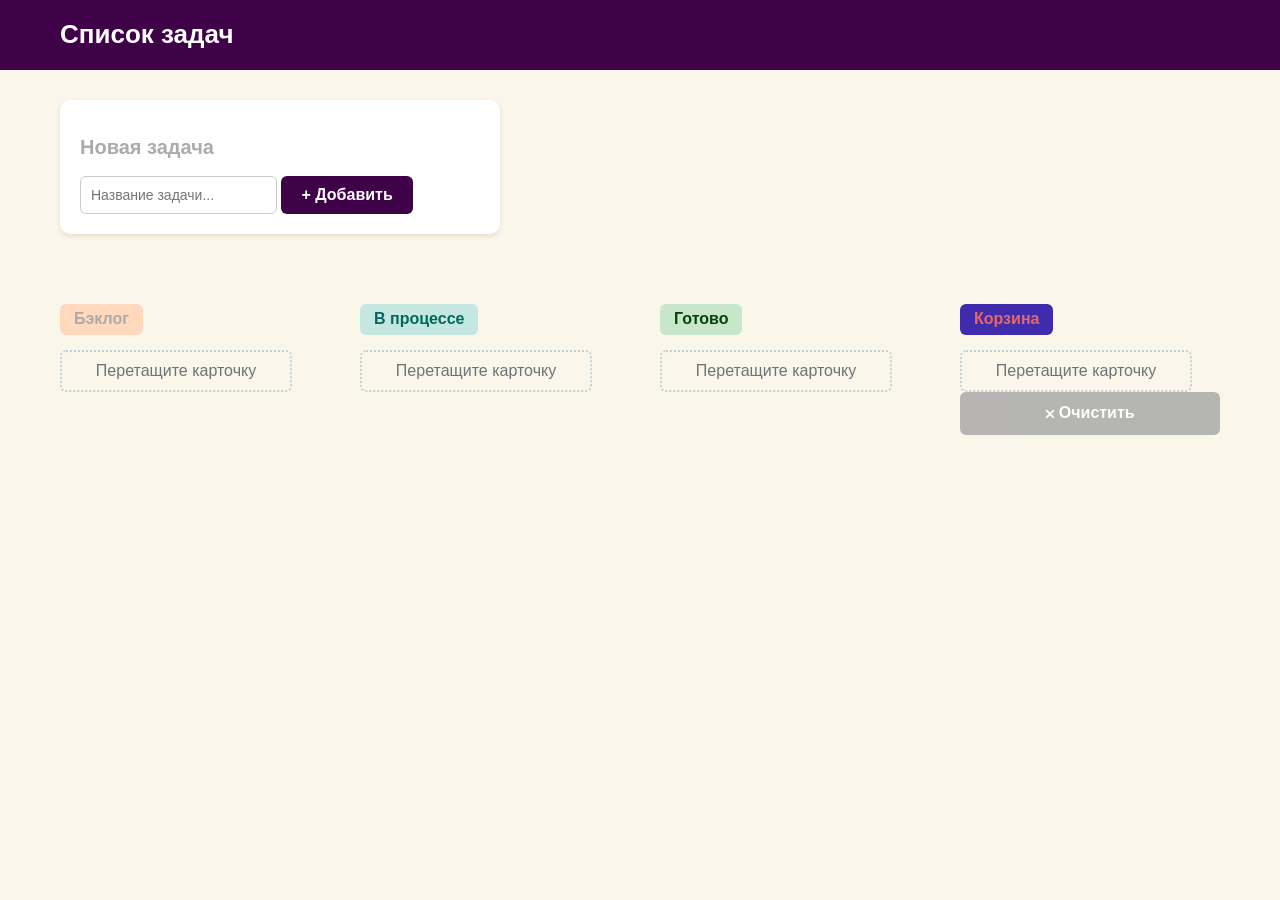
<file: index.html>
<!DOCTYPE html>
<html lang="en">
<head>
  <meta charset="UTF-8">
  <meta name="viewport" content="width=device-width, initial-scale=1.0">
  <title>Nyirenda Nathanael</title>
  <link rel="stylesheet" href="style/styles/normalize.css">
  <link rel="stylesheet" href="style/styles/style.css">

</head>
<body>
  <section class="app">
    <header></header>
    <main>
      <section class="form-container"></section>
      <section class="task-board"></section>
    </main>
  </section>

  <script type="module" src="src/main.js"></script>
</body>
</html>
</file>
<file: style/styles/style.css>
body {
  font-family: Arial, sans-serif;
  background: #faf6ea;
  color: #ababab;
  margin: 0;
}

.header {
  background: #3f0148;
  padding: 20px 60px;
  text-align: left;
}

.title {
  color: #fff;
  margin: 0;
  font-size: 26px;
  font-weight: bold;
}

.form-container {
  padding: 20px 50px; 
}

.task-board {
  padding: 20px 40px; 
}

.add-task-form {
  background: #fff;
  padding: 20px;
  margin: 10px;
  width: 100%;
  max-width: 400px;
  border-radius: 10px;
  box-shadow: 0 2px 5px rgba(0,0,0,0.1);
}

.add-task-form_title {
  font-weight: bold;
  font-size: 20px;
  margin-right: 12px;
}

.add-task-form_row {
  display: flex;
  align-items: center;
  gap: 10px;
}

.add-task-form_input {
  flex: 1;
  padding: 10px;
  border: 1px solid #ccc;
  border-radius: 6px;
  font-size: 14px;
}

.add-task-form_input:focus {
  outline: none;
  border-color: #3f0148;
  box-shadow: 0 0 5px rgba(47, 128, 237, 0.4);
}

.add-task-form_submit {
  flex-shrink: 0;
  background: #3f0148;
  color: #fff;
  border: none;
  padding: 10px 20px;
  border-radius: 6px;
  cursor: pointer;
  font-weight: bold;
  transition: background 0.2s;
}

.add-task-form_submit:hover {
  background: #3f0148;
}

.table {
  display: flex;
  justify-content: space-around;
  align-items: flex-start;
  padding: 20px;
  gap: 40px;
}

.column {
  flex: 1;
  min-width: 220px;
}

.header_item {
  font-weight: bold;
  padding: 6px 14px;
  border-radius: 6px;
  margin: 0 auto 15px auto;
  display: inline-block;
  text-align: center;
}

.header_backlog {
  background: #ffd8be;
  color: #ababab;
}

.header_pending {
  background: #c5e7e2;
  color: #00695c;
}

.header_complited {
  background: #c8e6c9;
  color: #08410a;
}

.header_cart {
  background: #3f2cad;
  color: #e76666;
}

ul.tasks_list {
  list-style: none;
  padding: 0;
  margin: 0;
}

.tasks_item {
  background: #fff;
  padding: 10px 12px;
  margin-bottom: 10px;
  border-radius: 6px;
  font-size: 14px;
  border-left: 5px solid transparent;
  box-shadow: 0 1px 2px rgba(0,0,0,0.1);
}

.tasks_backlog {
  border-left-color: #4a4a4a;
}

.tasks_pending {
  border-left-color: #08410a;
}

.tasks_complited {
  border-left-color: #3f2cad;
}

.tasks_cart {
  border-left-color: #e81717;
}

.tasks_plug {
  border: 2px dotted #c2d1d6;
  color: #6c7477;
  font-family: sans-serif;
  width: 80%;
  background: transparent;
  padding: 10px;
  list-style-type: none;
  text-align: center;

  border-radius: 6px;
}

.tasks_clear-button {
  background: #c8210f;
  color: white;
  border: none;
  padding: 12px;
  width: 100%;
  border-radius: 6px;
  cursor: pointer;
  font-weight: bold;
  transition: background 0.2s;
}

.tasks_clear-button:hover {
  background: #c0392b;
}

.tasks_clear-button {
  background: #e74c3c;
  color: white;
  border: none;
  padding: 12px;
  width: 100%;
  border-radius: 6px;
  cursor: pointer;
  font-weight: bold;
  transition: background 0.2s, opacity 0.2s;
}

.tasks_clear-button:hover:not(:disabled) {
  background: #c0392b; 
}

.tasks_clear-button:disabled {
  background: #a5a5a5; 
  cursor: not-allowed;
  opacity: 0.8;
}
</file>
